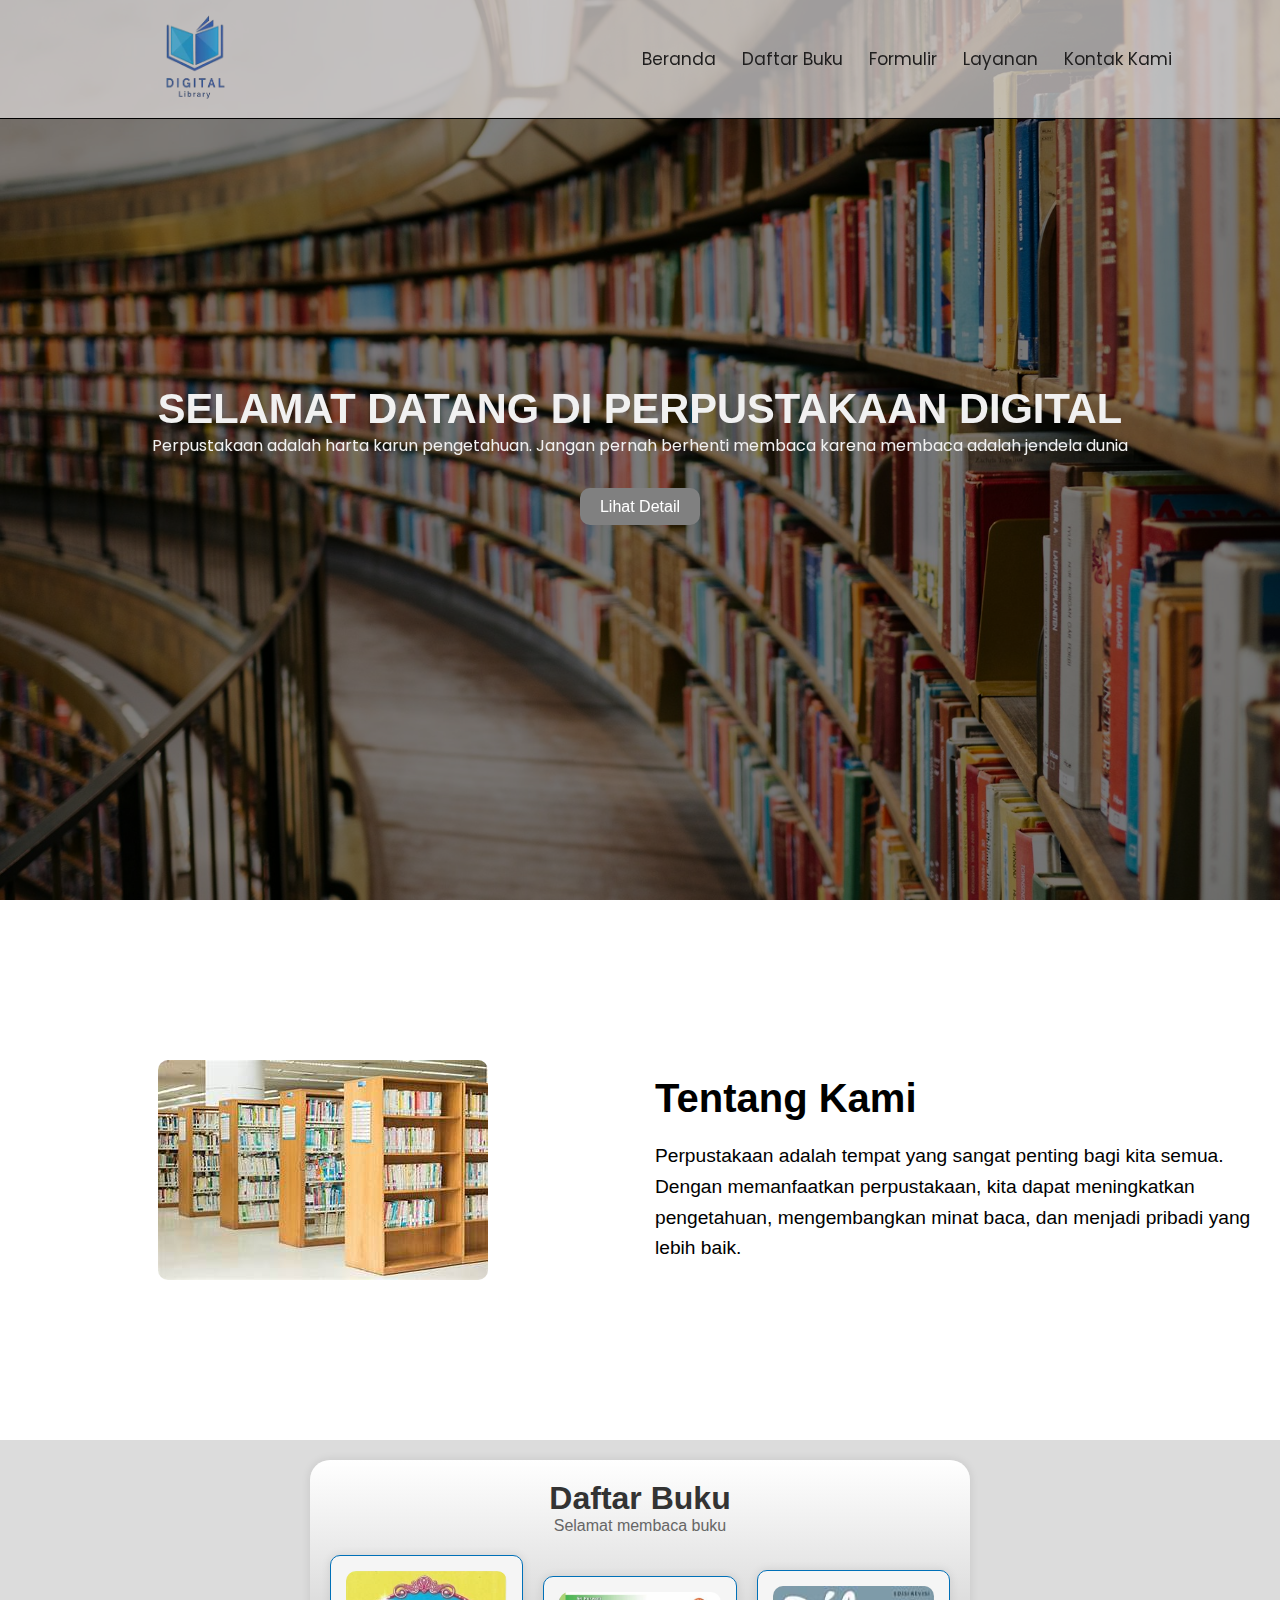
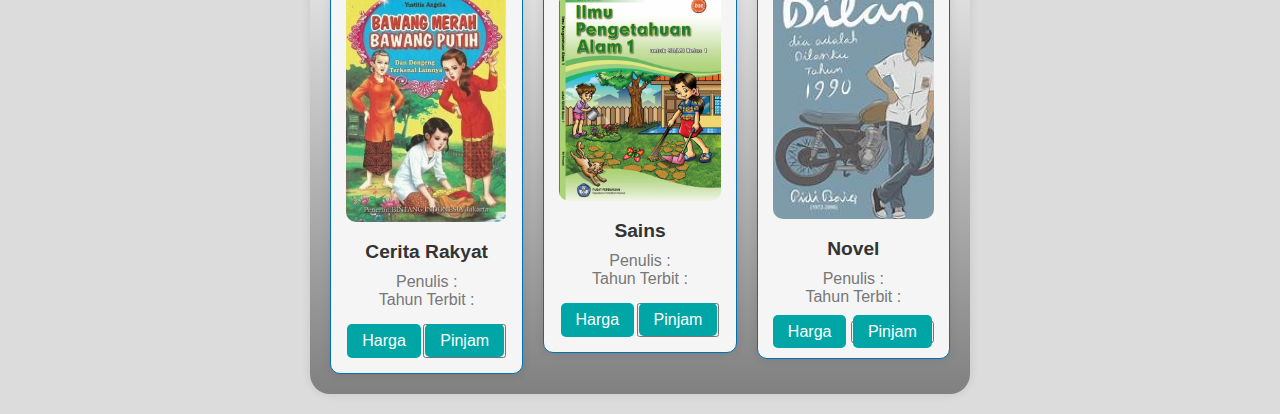
<file: index.html>
<!DOCTYPE html>
<html lang="en">
  <head>
    <meta charset="UTF-8" />
    <meta name="viewport" content="width=device-width, initial-scale=1.0" />
    <title>Perpustakaan</title>
    <link rel="stylesheet" href="style.css" />
    <link rel="preconnect" href="https://fonts.googleapis.com" />
    <link rel="preconnect" href="https://fonts.gstatic.com" crossorigin />
    <link
      href="https://fonts.googleapis.com/css2?family=Poppins:ital@1&display=swap"
      rel="stylesheet"
    />
  </head>
  <body>
    <nav class="navbar">
      <div class="menu-container">
        <a href="#">
          <img src="assets/2.png" alt="" class="logo" />
        </a>
        <ul class="menu">
          <li><a href="#">Beranda</a></li>
          <li><a href="#buku">Daftar Buku</a></li>
          <li><a href="page/formulir.html">Formulir</a></li>
          <li><a href="page/layanan.html">Layanan</a></li>
          <li><a href="page/kontak.html">Kontak Kami</a></li>
        </ul>
        <div class="tombol">&#9776;</div>
      </div>
    </nav>
    <section class="welcome-section" id="welcome">
      <div class="welcome-text">
        <h2>SELAMAT DATANG DI PERPUSTAKAAN DIGITAL</h2>
        <p>
          Perpustakaan adalah harta karun pengetahuan. Jangan pernah berhenti
          membaca karena membaca adalah jendela dunia
        </p>
        <a href="#tentang" class="btn-primary">Lihat Detail </a>
      </div>
    </section>
    <section class="tentang-section" id="tentang">
      <div class="image-container">
          <img src="assets/bb.jpeg" alt="Deskripsi Gambar">
      </div>
      <div class="text-container">
          <h2>Tentang Kami</h2>
          <p>
            Perpustakaan adalah tempat yang sangat penting bagi kita semua. Dengan memanfaatkan perpustakaan, kita dapat meningkatkan pengetahuan, mengembangkan minat baca, dan menjadi pribadi yang lebih baik.
          </p>
      </div>
  </div>
  </section>
    <section class="container" id="buku">
      <div class="library">
          <h2>Daftar Buku</h2>
          <p>Selamat membaca buku</p>
      </div>
      <div class="kumpul">
          <div class="card" id="buku">
              <div class="card-image">
                  <img src="assets/3.png" alt="Cerita Rakyat" />
              </div>
              <div class="card-details">
                  <h3 class="book-title">Cerita Rakyat</h3>
                  <p class="book-details">Penulis :</p>
                  <p class="book-details">Tahun Terbit :</p>
              </div>
              <div class="button">
                  <a href="page/peminjaman.html"class="btn">Harga</a>
                  <button><a href="page/formulir.html" class="btn">Pinjam</a></button>
              </div>
          </div>
          <div class="card">
              <div class="card-image">
                  <img src="assets/5.jpg" alt="Sains" />
              </div>
              <div class="card-details">
                  <h3 class="book-title">Sains</h3>
                  <p class="book-details">Penulis :</p>
                  <p class="book-details">Tahun Terbit :</p>
              </div>
              <div class="button">
                <a href="page/peminjaman1.html"class="btn">Harga</a>
                <button><a href="page/formulir.html" class="btn">Pinjam</a></button>
              </div>
          </div>
          <div class="card">
              <div class="card-image">
                  <img src="assets/dilan.jpeg" alt="Novel" />
              </div>
              <div class="card-details">
                  <h3 class="book-title">Novel</h3>
                  <p class="book-details">Penulis :</p>
                  <p class="book-details">Tahun Terbit :</p>
              </div>
              <a href="page/peminjaman2.html"class="btn">Harga</a>
              <button><a href="page/formulir.html" class="btn">Pinjam</a></button>
              </div>
          </div>
      </div>
  </section>
  <script src="script.js"></script>
  </body>
</html>
</file>
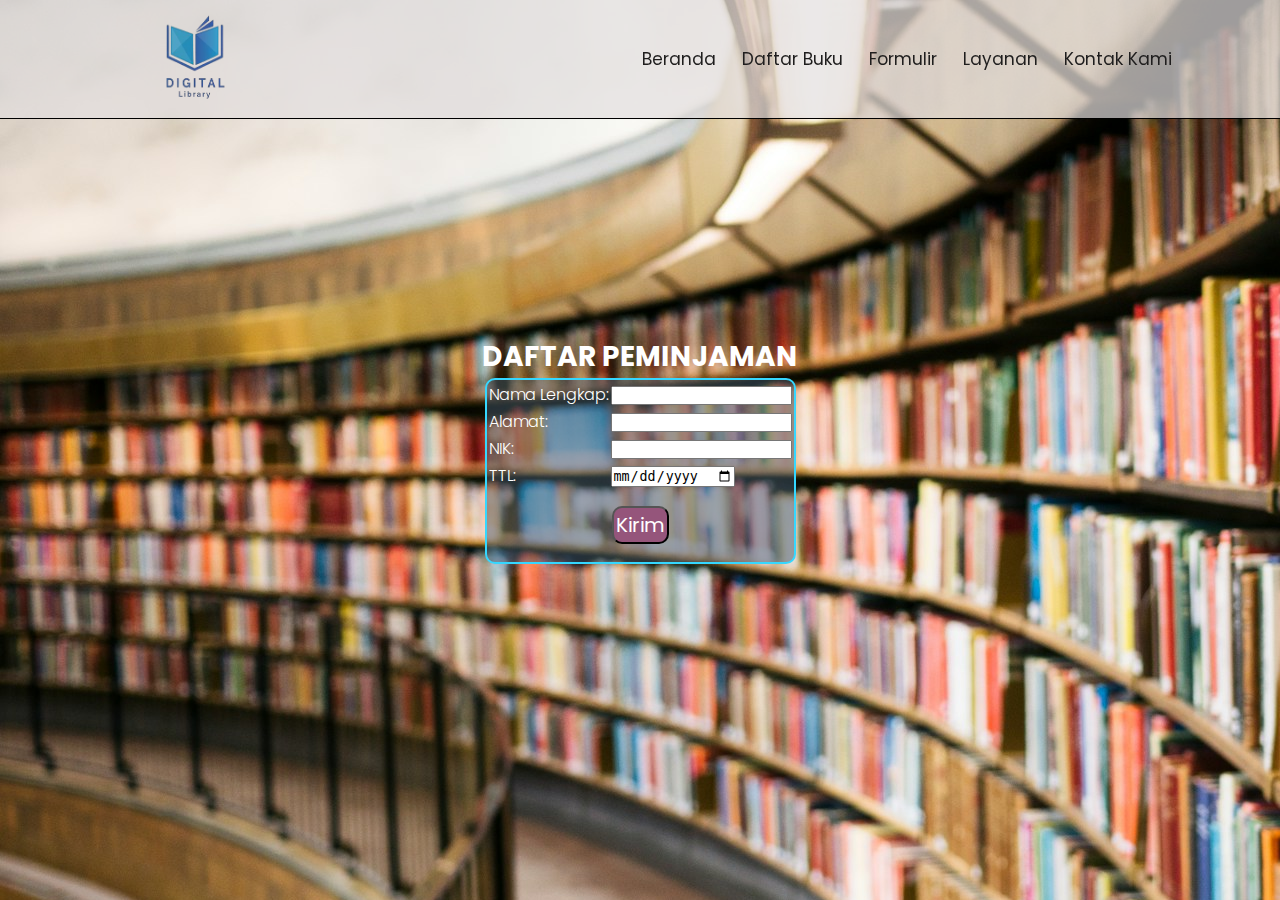
<file: page/formulir.html>
<!DOCTYPE html>
<html lang="en">
  <head>
    <meta charset="UTF-8" />
    <meta name="viewport" content="width=device-width, initial-scale=1.0" />
    <title>Formulir</title>
    <link rel="stylesheet" href="../style.css" />
    <link rel="preconnect" href="https://fonts.googleapis.com" />
    <link rel="preconnect" href="https://fonts.gstatic.com" crossorigin />
    <link
      href="https://fonts.googleapis.com/css2?family=Poppins:ital@1&display=swap"
      rel="stylesheet"
    />
    <style>
      body {
        background-image: url(../assets/pg.jpg);
        width: auto;
        height: 100vh;
        display: flex;
        justify-content: center;
        align-items: center;
        flex-direction: column;
      }

      .table {
        border: 2px solid rgb(53, 215, 255);
        border-radius: 10px;
        color: white;
        background-color: rgb(66, 86, 105, 0.5);
        font-family: "Poppins", sans-serif;
        font-weight: 300;
      }

      h2 {
        font-family: "Poppins", sans-serif;
        font-size: 28px;
        color: white;
      }

      button {
        background-color: rgb(149, 85, 123);
        margin: 1rem;
        padding: 2px;
        border-radius: 10px;
        cursor: pointer;
        color: white;
        font-size: 20px;
        font-family: "Poppins", sans-serif;
      }

      button:hover {
        background-color: gray;
        transition: 0.1s ease-in-out;
      }
    </style>
  </head>
  <body>
    <nav class="navbar">
      <div class="menu-container">
        <a href="#">
          <img src="../assets/2.png" alt="" class="logo" />
        </a>
        <ul class="menu">
          <li><a href="../index.html">Beranda</a></li>
          <li><a href="../index.html#buku">Daftar Buku</a></li>
          <li><a href="formulir.html">Formulir</a></li>
          <li><a href="layanan.html">Layanan</a></li>
          <li><a href="kontak.html">Kontak Kami</a></li>
        </ul>
        <div class="tombol">&#9776;</div>
      </div>
    </nav>

    <h2>DAFTAR PEMINJAMAN</h2>

    <div class="table">
      <form action="">
        <table border="0" cellpadding="15">
          <tr>
            <td align="left">
              <label for="nama">Nama Lengkap:</label>
            </td>
            <td align="left">
              <input type="text" id="nama" name="nama" required />
            </td>
          </tr>
          <tr>
            <td align="left">
              <label for="Alamat">Alamat:</label>
            </td>
            <td align="left">
              <input type="text" id="Alamat" name="Alamat" required />
            </td>
          </tr>
          <tr>
            <td align="left">
              <label for="NIK">NIK:</label>
            </td>
            <td align="left">
              <input type="number" id="NIK" name="NIK" required minlength="6" />
            </td>
          </tr>
          <tr>
            <td align="left">
              <label for="TTL">TTL:</label>
            </td>
            <td align="left">
              <input type="date" id="TTL" name="TTL" />
            </td>
          </tr>
          <tr>
            <td colspan="2" align="center">
              <button type="submit">Kirim</button>
            </td>
          </tr>
        </table>
      </form>
    </div>
    <script src="../script.js"></script>
  </body>
</html>
</file>
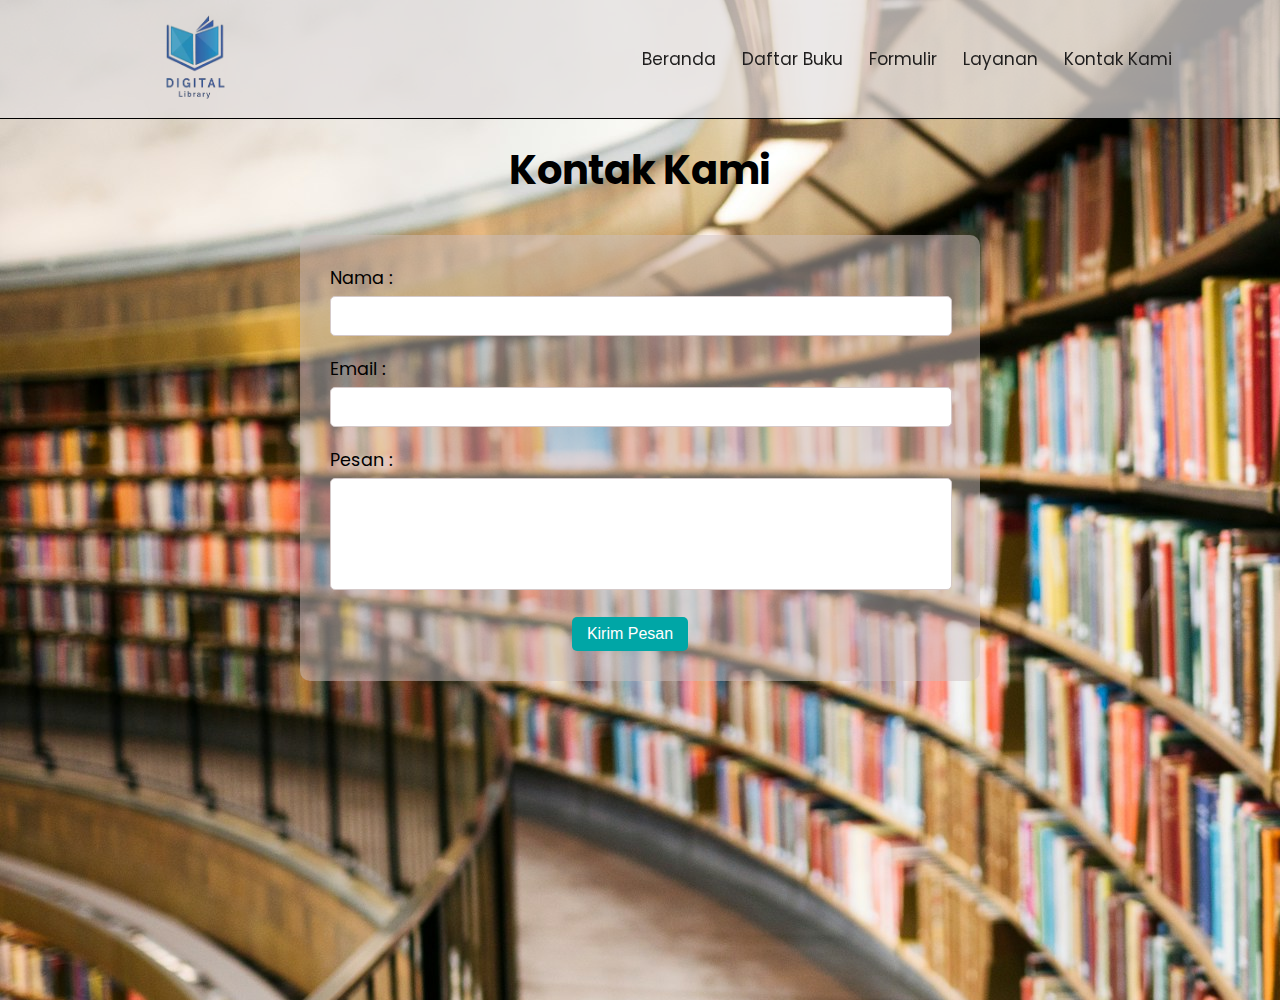
<file: page/kontak.html>
<!DOCTYPE html>
<html lang="en">
<head>
    <meta charset="UTF-8">
    <meta name="viewport" content="width=device-width, initial-scale=1.0">
    <title>Layanan kami</title>
    <link rel="stylesheet" href="../style.css">
    <link rel="preconnect" href="https://fonts.googleapis.com" />
    <link rel="preconnect" href="https://fonts.gstatic.com" crossorigin />
    <link
      href="https://fonts.googleapis.com/css2?family=Poppins:ital@1&display=swap"
      rel="stylesheet"
    />
</head>
<body style="background-image: url(../assets/pg.jpg);">
    <nav class="navbar">
        <div class="menu-container">
            <a href="#">
                <img src="../assets/2.png" alt="" class="logo">
            </a>
            <ul class="menu">   
                <li><a href="../index.html">Beranda</a></li>
                <li><a href="../index.html#buku">Daftar Buku</a></li>
                <li><a href="formulir.html">Formulir</a></li>
                <li><a href="layanan.html">Layanan</a></li>
                <li><a href="kontak.html">Kontak Kami</a></li>
            </ul>
            <div class="tombol">&#9776;</div>
        </div>
    </nav>
    <section class="contact-section" id="kontak">
        <h2>Kontak Kami</h2>
        <form action="" method="get" class="contat-form">
          <div class="form-group">
            <label for="name" id="1">Nama :</label>
            <input type="text" id="name" name="name" required />
          </div>
          <div class="form-group">
            <label for="email" id="2">Email :</label>
            <input type="email" id="email" name="email" required />
          </div>
          <div class="form-group">
            <label for="msg" id="3">Pesan :</label>
            <textarea name="mesage" id="msg" rows="5" required></textarea>
          </div>
          <button type="submit" class="btn">Kirim Pesan</button>
        </form>
      </section>
      <script src="../script.js"></script>
</body>
</html>
</file>
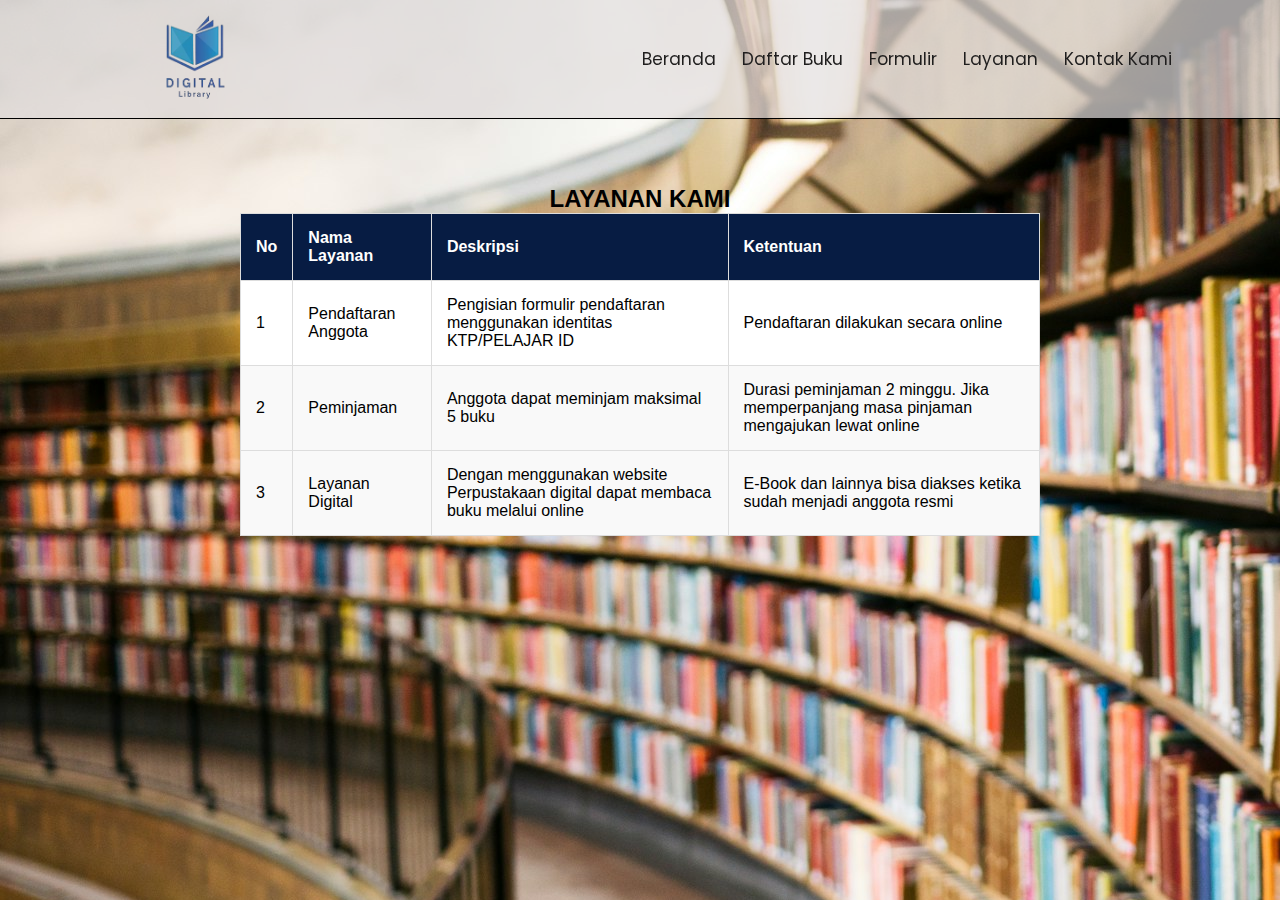
<file: page/layanan.html>
<!DOCTYPE html>
<html lang="en">
<head>
    <meta charset="UTF-8">
    <meta name="viewport" content="width=device-width, initial-scale=1.0">
    <title>Layanan Peminjaman</title>
    <link rel="stylesheet" href="../style.css">
    <link rel="preconnect" href="https://fonts.googleapis.com" />
    <link rel="preconnect" href="https://fonts.gstatic.com" crossorigin />
    <link
      href="https://fonts.googleapis.com/css2?family=Poppins:ital@1&display=swap"
      rel="stylesheet"
    />
</head>
<body style="background-image: url(../assets/pg.jpg);">
    <nav class="navbar">
        <div class="menu-container">
            <a href="#">
                <img src="../assets/2.png" alt="" class="logo">
            </a>
            <ul class="menu">   
                <li><a href="../index.html">Beranda</a></li>
                <li><a href="../index.html#buku">Daftar Buku</a></li>
                <li><a href="formulir.html">Formulir</a></li>
                <li><a href="layanan.html">Layanan</a></li>
                <li><a href="kontak.html">Kontak Kami</a></li>
            </ul>
            <div class="tombol">&#9776;</div>
        </div>
    </nav>
    <section class="layanan-section" id="layanan">
        <h2>LAYANAN KAMI</h2>
        <table class="layanan-table">
            <thead>
                <tr>
                    <th>No</th>
                    <th>Nama Layanan</th>
                    <th>Deskripsi</th>
                    <th>Ketentuan</th>
                </tr>
            </thead>
            <tbody>
                <tr>
                    <td>1</td>
                    <td>Pendaftaran Anggota</td>
                    <td>Pengisian formulir pendaftaran menggunakan identitas KTP/PELAJAR ID</td>
                    <td>Pendaftaran dilakukan secara online</td>
                </tr>
                <tr>
                    <td>2</td>
                    <td>Peminjaman</td>
                    <td>Anggota dapat meminjam maksimal 5 buku</td>
                    <td>Durasi peminjaman 2 minggu. Jika memperpanjang masa pinjaman mengajukan lewat online</td>
                </tr>
                <tr></tr>
                    <td>3</td>
                    <td>Layanan Digital</td>
                    <td>Dengan menggunakan website Perpustakaan digital dapat membaca buku melalui online</td>
                    <td>E-Book dan lainnya bisa diakses ketika sudah menjadi anggota resmi</td>
                </tr>
            </tbody>
        </table>
    </section>
    <script src="../script.js"></script>
</body>
</html>
</file>
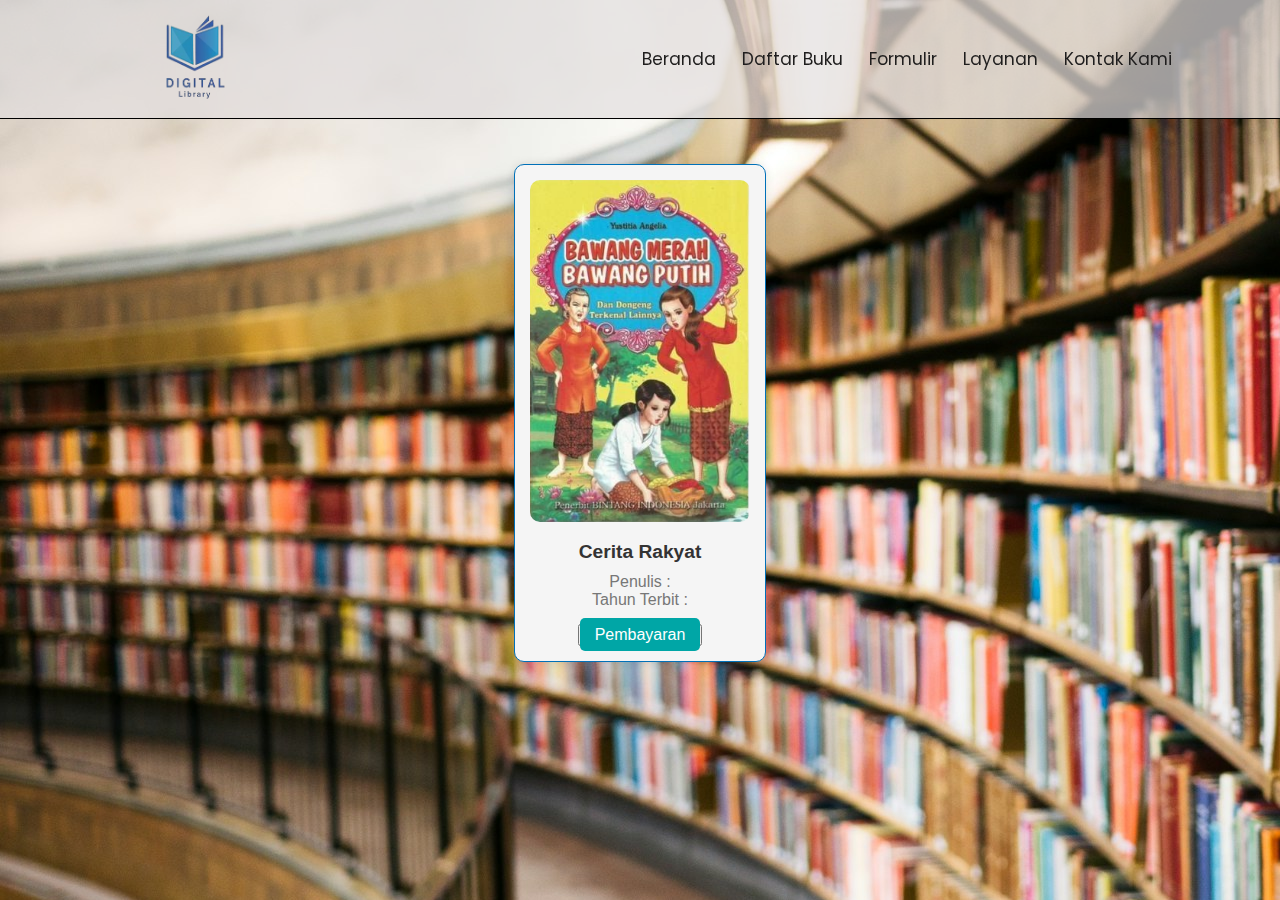
<file: page/peminjaman.html>
<!DOCTYPE html>
<html lang="en">
<head>
    <meta charset="UTF-8">
    <meta name="viewport" content="width=device-width, initial-scale=1.0">
    <title>Layanan Peminjaman</title>
    <link rel="stylesheet" href="../style.css">
    <link rel="preconnect" href="https://fonts.googleapis.com" />
    <link rel="preconnect" href="https://fonts.gstatic.com" crossorigin />
    <link
      href="https://fonts.googleapis.com/css2?family=Poppins:ital@1&display=swap"
      rel="stylesheet"
    />
</head>
<body style="background-image: url(../assets/pg.jpg);">
    <nav class="navbar">
        <div class="menu-container">
            <a href="#">
                <img src="../assets/2.png" alt="" class="logo">
            </a>
            <ul class="menu">   
                <li><a href="../index.html">Beranda</a></li>
                <li><a href="../index.html">Daftar Buku</a></li>
                <li><a href="formulir.html">Formulir</a></li>
                <li><a href="layanan.html">Layanan</a></li>
                <li><a href="kontak.html">Kontak Kami</a></li>
            </ul>
            <div class="tombol">&#9776;</div>
        </div>
    </nav>
    <section>
        <div class="library">
        </div>
        <div class="kumpul">
            <div class="card" id="buku" style="margin-top: 16vh;">
                <div class="card-image">
                    <img src="../assets/3.png" alt="Cerita Rakyat" />
                </div>
                <div class="card-details" id="1">
                    <h3 class="book-title">Cerita Rakyat</h3>
                    <p class="book-details">Penulis :</p>
                    <p class="book-details">Tahun Terbit :</p>
                </div>
                <div class="button">
                    <button><a href="pembayaran.html" class="btn">Pembayaran</a></button>
                </div>
            </div>
        </section>
        <script src="../script.js"></script>
</body>
</html>
</file>
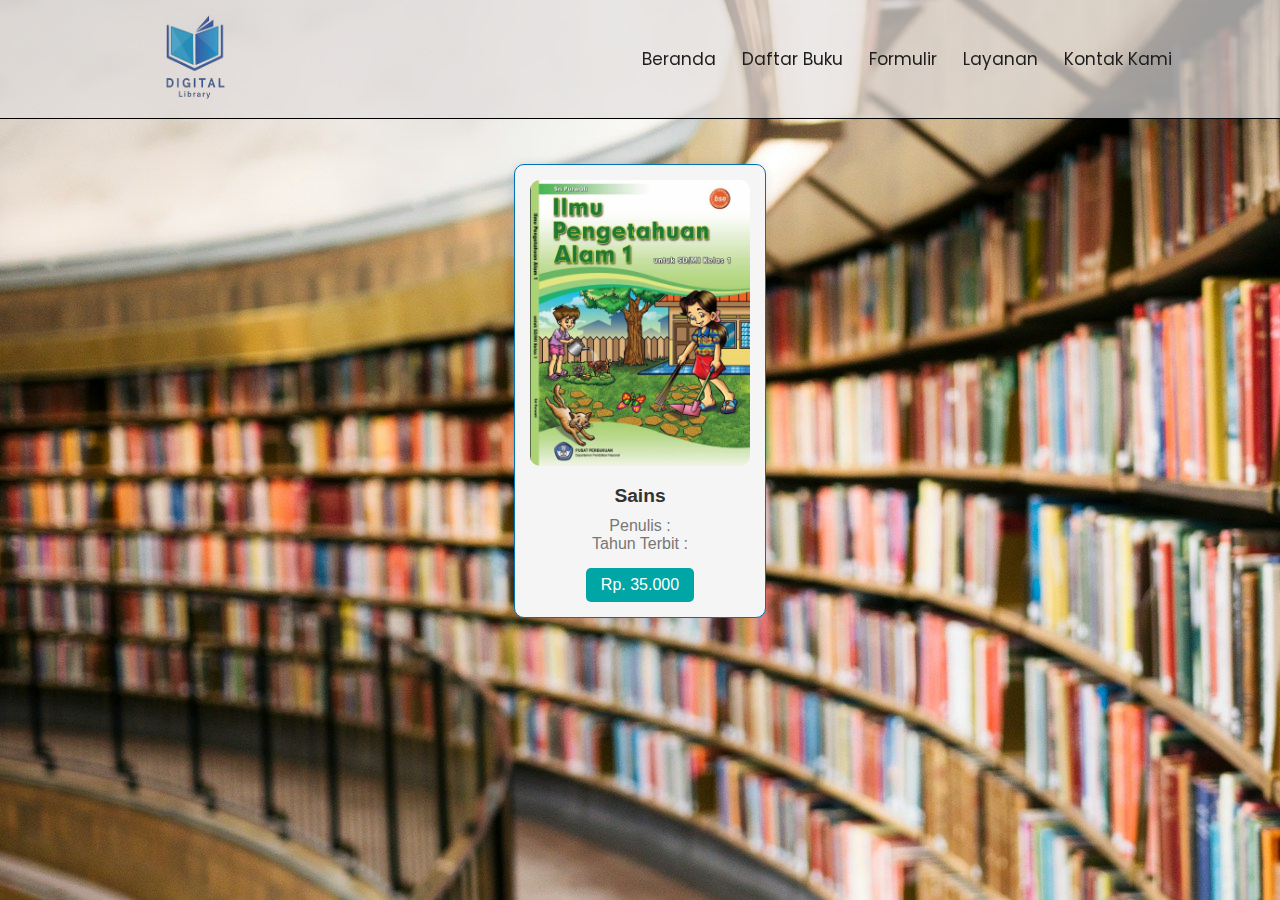
<file: page/peminjaman1.html>
<!DOCTYPE html>
<html lang="en">
<head>
    <meta charset="UTF-8">
    <meta name="viewport" content="width=device-width, initial-scale=1.0">
    <title>Layanan Peminjaman</title>
    <link rel="stylesheet" href="../style.css">
    <link rel="preconnect" href="https://fonts.googleapis.com" />
    <link rel="preconnect" href="https://fonts.gstatic.com" crossorigin />
    <link
      href="https://fonts.googleapis.com/css2?family=Poppins:ital@1&display=swap"
      rel="stylesheet"
    />
</head>
<body style="background-image: url(../assets/pg.jpg);">
    <nav class="navbar">
        <div class="menu-container">
            <a href="#">
                <img src="../assets/2.png" alt="" class="logo">
            </a>
            <ul class="menu">   
                <li><a href="../index.html">Beranda</a></li>
                <li><a href="../index.html">Daftar Buku</a></li>
                <li><a href="formulir.html">Formulir</a></li>
                <li><a href="layanan.html">Layanan</a></li>
                <li><a href="kontak.html">Kontak Kami</a></li>
            </ul>
            <div class="tombol">&#9776;</div>
        </div>
    </nav>
    <section>
        <div class="library">
        </div>
        <div class="kumpul">
            <div class="card" id="buku" style="margin-top: 16vh;">
                <div class="card-image">
                    <img src="../assets/5.jpg" alt="Cerita Rakyat" />
                </div>
                <div class="card-details" id="1">
                    <h3 class="book-title">Sains</h3>
                    <p class="book-details">Penulis :</p>
                    <p class="book-details">Tahun Terbit :</p>
                </div>
                <div class="button">
                    <button class="btn">Rp. 35.000</button>
                </div>
            </div>
        </section>
        <script src="../script.js"></script>
    </head>
    </body>
</file>
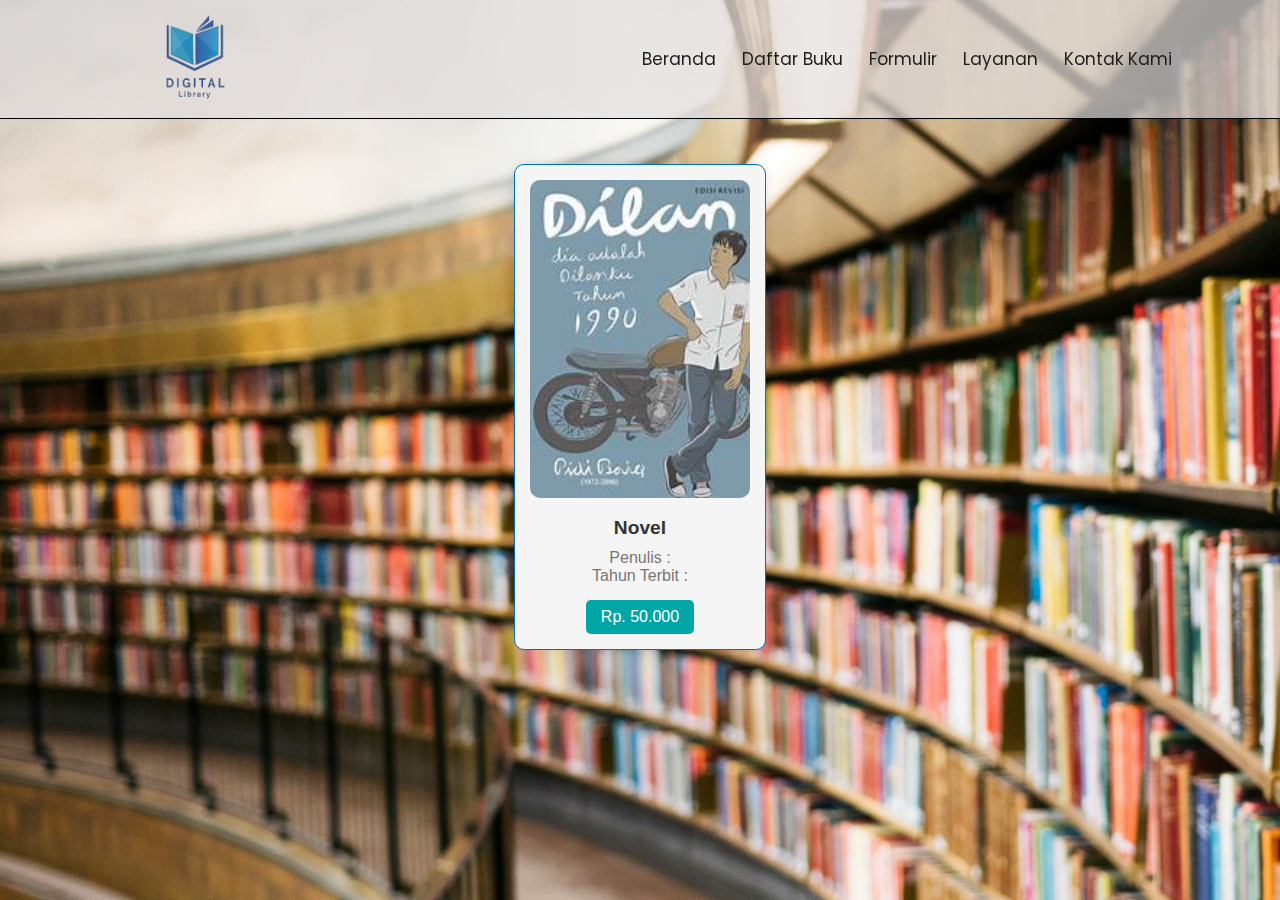
<file: page/peminjaman2.html>
<!DOCTYPE html>
<html lang="en">
<head>
    <meta charset="UTF-8">
    <meta name="viewport" content="width=device-width, initial-scale=1.0">
    <title>Layanan Peminjaman</title>
    <link rel="stylesheet" href="../style.css">
    <link rel="preconnect" href="https://fonts.googleapis.com" />
    <link rel="preconnect" href="https://fonts.gstatic.com" crossorigin />
    <link
      href="https://fonts.googleapis.com/css2?family=Poppins:ital@1&display=swap"
      rel="stylesheet"
    />
</head>
<body style="background-image: url(../assets/pg.jpg);">
    <nav class="navbar">
        <div class="menu-container">
            <a href="#">
                <img src="../assets/2.png" alt="" class="logo">
            </a>
            <ul class="menu">   
                <li><a href="../index.html">Beranda</a></li>
                <li><a href="../index.html">Daftar Buku</a></li>
                <li><a href="formulir.html">Formulir</a></li>
                <li><a href="layanan.html">Layanan</a></li>
                <li><a href="kontak.html">Kontak Kami</a></li>
            </ul>
            <div class="tombol">&#9776;</div>
        </div>
    </nav>
    <section>
        <div class="library">
        </div>
        <div class="kumpul">
            <div class="card" id="buku" style="margin-top: 16vh;">
                <div class="card-image">
                    <img src="../assets/dilan.jpeg" alt="Cerita Rakyat" />
                </div>
                <div class="card-details" id="1">
                    <h3 class="book-title">Novel</h3>
                    <p class="book-details">Penulis :</p>
                    <p class="book-details">Tahun Terbit :</p>
                </div>
                <div class="button">
                    <button class="btn">Rp. 50.000</button>
                </div>
            </div>
        </section>
        <script src="../script.js"></script>
    </body>
</html>
</file>
<file: style.css>
* {
    margin: 0px;
    padding: 0px;
}
html {
    scroll-behavior: smooth;
}
body {
    margin: 0px;
    font-family: Arial, Helvetica, sans-serif;
   background-color: gainsboro;
}
.navbar {
    padding: 1.2rem 7%;
    display: fixed;
    position: fixed;
    z-index: 1;
    justify-content: space-between;
    align-items: center;
    background-color: rgb(226, 222, 222, 0.7);
    border-bottom: 1px solid #000000;
    top: 0;
    left: 0;
    right: 0;
}
.navbar a {
        color: rgb(31, 30, 30);
        margin: 5px;
        font-family: "Poppins";
        font-weight: 400;
        font-style: normal;
        text-decoration: none;
        font-size: 10px;
}
.navbar a:hover {
       background-color: rgb(197, 220, 236);
        transition: .5s ease-in-out;
        border-radius: 7px;
}
.menu-container {
    display: flex;
    justify-content: space-between;
    align-items: center;
    height: 5rem;
    text-align: left;
}
.logo {
    width: 200px;
    height: 130px;
}
.menu {
    margin: 0;
    display: flex;
    list-style: none;
    padding: 0;
}
.menu li {
    padding-left: 0;
    margin-right: 10px;
}
.navbar .menu li a {
  color: rgb(31, 30, 30);
  margin: 8px;
  font-family: "Poppins", sans-serif;
  font-weight: 400;
  font-style: normal;
  text-decoration: none;
  font-size: 17px;
}
.menu li a:hover {
    color: #917745;
}
.tombol {
    display: none;
    color: rgb(0, 0, 0);
    font-size: 14pt;
}
.tombol.hover {
    cursor: pointer;
}
.welcome-section {
    height: 100vh;
    display: flex;
    justify-content: center;
    align-items: center;
    background-image: url(assets/pg.jpg);
    background-size: cover;
    background-position: center;
    position: relative;
}
.welcome-section::before {
    content: "";
    position: absolute;
    top: 0;
    left: 0;
    width: 100%;
    height: 100%;
    background-color: rgba(0, 0, 0, 0.5);
}
.welcome-text {
    position: relative;
    color: rgb(255, 255, 255);
    z-index: 1;
    text-align: center;
}
.welcome-text h2 {
    font-size: 2.6rem;
    letter-spacing: normal;
    color: #f1f1f1;
}
.welcome-text p {
    margin-bottom: 40px;
    color: #f1f1f1;
    font-family: 'Poppins';
}
.welcome-text a {
    transition-duration: 3ms;
}
.btn-primary {
    background-color: gray;
    color:  white;
    padding: 10px 20px;
    border-radius: 10px;
    box-shadow: none;
    border: none;
    text-decoration: none;
}
.btn-primary:hover {
    background-color: black;
}
.btn-primary:active {
    background: #2e58a7;
}
.tentang-section {
    display: flex;
    align-items: center;
    justify-content: space-between;
    padding: 20px;
    background-color: white;
    height: 500px;
}
.image-container {
    flex: 1;
    display: flex;
    justify-content: center;
}
.image-container img {
    max-width: 100%;
    height: auto;
    border-radius: 10px;
}
.text-container {
    flex: 1;
    padding: 2opx;
    margin-left: 30px;
}
.text-container h2 {
    font-size: 2.5rem;
    margin-bottom: 20px;
}
.text-container p {
    font-size: 1.2rem;
    line-height: 1.6;
}
.contact-section {
    padding: 50px;
    text-align: center;
    height: 100vh;
    font-weight: 400;
    font-style: normal;
    font-family: "Poppins", system-ui;
  }
  
  .contact-section h2 {
    font-size: 2.5rem;
    margin-bottom: 40px;
    text-align: center;
    margin: 10px;
    padding: 80px;
    height: 5px;
  }
  
  .contat-form {
    max-width: 600px;
    margin: 0 auto;
    background-color: rgba(205, 191, 191, 0.5);
    padding: 30px 50px 30px 30px;
    border-radius: 10px;
    box-shadow: 0 4px 6px rgba(0, 0, 0, 0, 0.1);
  }
  
  .form-group {
    margin-bottom: 20px;
    text-align: left;
  }
  
  .form-group label {
    display: block;
    margin-bottom: 5px;
    font-size: 1.1rem;
  }
  .form-group input,
  .form-group textarea {
    width: 100%;
    padding: 10px;
    border-radius: 5px;
    border: 1px solid #d4c9c9;
    font-size: 1rem;
  }
  
  .form-group textarea {
    resize: none;
  }
  .container {
    max-width: 620px;
    margin: 20px auto;
    padding: 20px;
    background-color: rgb(96, 52, 52);
    box-shadow: 0 0 10px rgba(0, 0, 0, 0.1);
    background: linear-gradient(to bottom, white, gray);
    text-align: center;
    border-radius: 20px;
}

.library {
    text-align: center;
}

.library h2 {
    color: #333;
    font-size: 2rem;
}

.library p {
    color: #666;
}

.kumpul {
    display: flex;
    justify-content: space-around;
    align-items: center;
    /* flex-wrap: wrap; */
    gap: 20px;
    margin-top: 20px;
}

.card {
    width: 220px;
    flex-direction: column;
    border: 1px solid #0070b8;
    padding: 15px;
    background-color: #f5f5f5;
    border-radius: 10px;
    box-shadow: 0px 0px 10px rgba(0,0,0, 0.1);
    transition: transform 0.3s ease;
    text-align: center;
}

.card:hover {
    transform: scale(1.05);
    border: 1px solid #00a6a6;
}

.card-image {
    width: 100%;
    height: auto;
    margin-bottom: 15px;
    /* margin-left: 180vh; */
}

.card-image img {
    width: 100%;
    height: auto;
    object-fit: cover;
    border-radius: 10px;
}

.card-details {
    margin-bottom: 15px;
}

.book-title {
    font-size: 1.2rem;
    color: #333;
    margin-bottom: 10px;
}

.book-details {
    color: #777;
}

.button {
    display: flex;
    justify-content: space-around;
}

.btn {
    padding: 8px 15px;
    background-color: #00a6a6;
    color: white;
    text-decoration: none;
    border: none;
    border-radius: 5px;
    cursor: pointer;
    font-size: 1rem;
}

.btn:hover {
    background-color: #000000;
    color: wheat;
}
.layanan-section {
    margin-top: 15vh;
    padding: 50px;
    text-align: center;
}
.layanan-section h2 {
    text-align: center;
}
.layanan-table {
    width: 100%;
    max-width: 800px;
    margin: 0 auto;
    border-collapse: collapse;
    background-color: white;
}
.layanan-table th, .layanan-table td {
    padding: 15px;
    border: 1px solid #ddd;
    text-align: left;
}
.layanan-table th {
    background-color: #071c43;
    color: white;
}
.layanan-table tr:nth-child(even) {
    background-color: #f9f9f9;
}
.layanan-table tr:hover {
    background-color: #f1f1f1;
}
.layanan-table td {
    font-size: 1rem;
}
@media screen and (max-width: 768px) {
    .menu {
        display: none;
    }
    .tombol {
        display: block;
    }
    .menu.aktif {
        display: inline-block;
        position: absolute;
        top: 64px;
        background: #212123;
        padding: 18px 20px;
        right: 0;
        left: 0;
    }
    .menu.aktif li a {
        padding: 10px;
        display: inline-block !important;
    }
}
</file>
